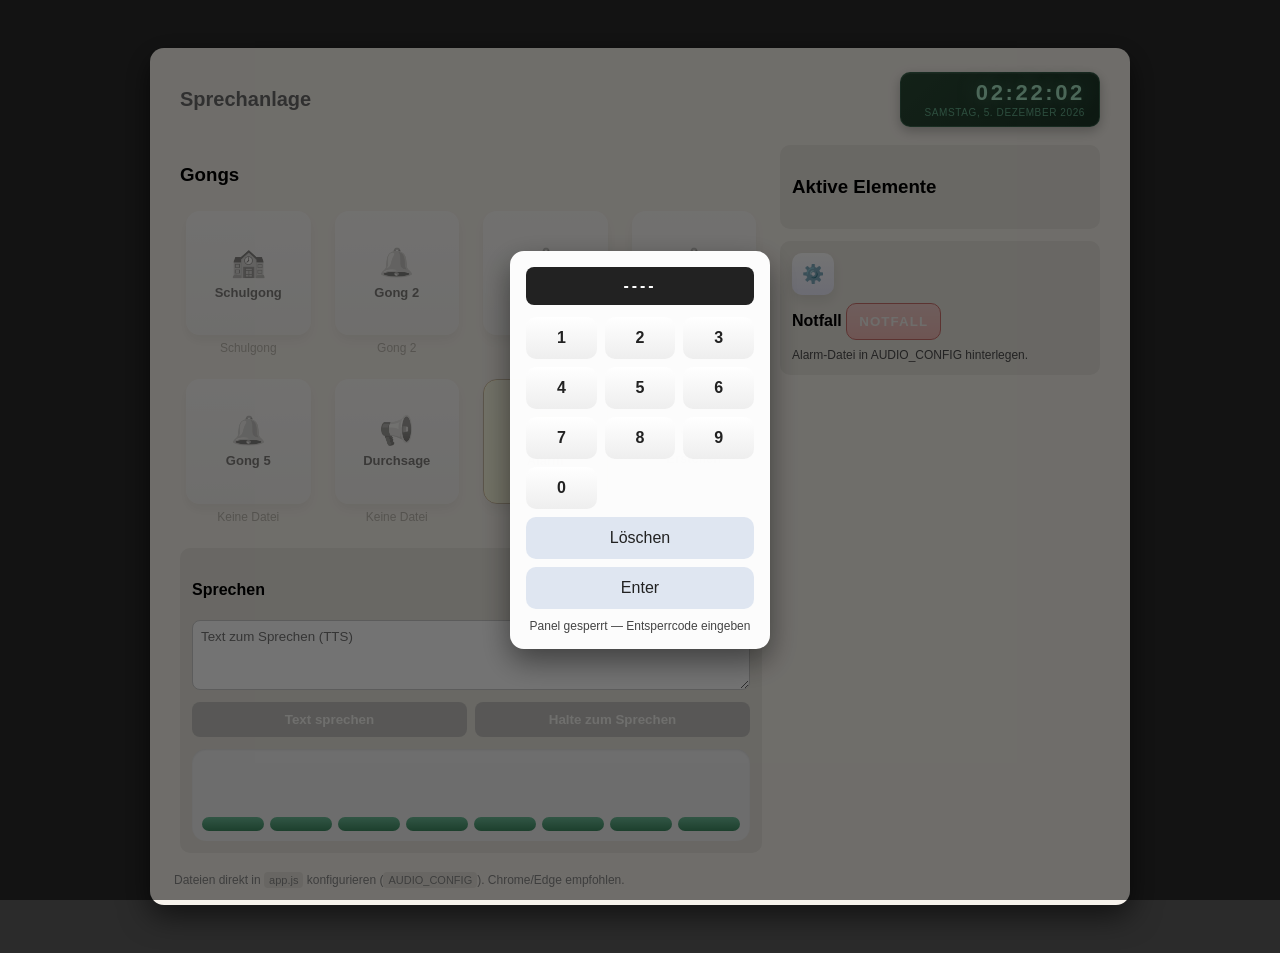
<file: index.html>
<!doctype html>
<html lang="de">
<head>
  <meta charset="utf-8" />
  <meta name="viewport" content="width=device-width,initial-scale=1" />
  <title>Sprechanlage</title>
    <link rel="icon" type="image/png" href="/icon.png">
  <link rel="stylesheet" href="styles.css" />

</head>
<body>
  <div class="panel">
    <header class="topbar">
      <div class="title">Sprechanlage</div>
      <div class="datetime-widget">
        <div class="dt-time" id="dt-time">--:--:--</div>
        <div class="dt-date" id="dt-date">--</div>
      </div>
    </header>

    <main class="main">
      <section class="left">
        <h3>Gongs</h3>
        <div class="buttons grid">
          <div class="gong-tile"><button class="icon-btn" id="play-schulgong"><span class="icon">🏫</span><span class="label">Schulgong</span></button><div class="status" id="status-schulgong">Keine Datei</div></div>
          <div class="gong-tile"><button class="icon-btn" id="play-gong2"><span class="icon">🔔</span><span class="label">Gong 2</span></button><div class="status" id="status-gong2">Keine Datei</div></div>
          <div class="gong-tile"><button class="icon-btn" id="play-gong3"><span class="icon">🔔</span><span class="label">Gong 3</span></button><div class="status" id="status-gong3">Keine Datei</div></div>
          <div class="gong-tile"><button class="icon-btn" id="play-gong4"><span class="icon">🔔</span><span class="label">Gong 4</span></button><div class="status" id="status-gong4">Keine Datei</div></div>
          <div class="gong-tile"><button class="icon-btn" id="play-gong5"><span class="icon">🔔</span><span class="label">Gong 5</span></button><div class="status" id="status-gong5">Keine Datei</div></div>
          <div class="gong-tile"><button class="icon-btn" id="play-durchsage"><span class="icon">📢</span><span class="label">Durchsage</span></button><div class="status" id="status-durchsage">Keine Datei</div></div>
          <div class="gong-tile"><button class="icon-btn alarm" id="play-alarm"><span class="icon">🚨</span><span class="label">Alarm</span></button><div class="status" id="status-alarm">Keine Datei</div></div>
          <div class="gong-tile">
            <button class="icon-btn create-btn" id="create-button-btn">
              <span class="icon">➕</span><span class="label">Erstellen</span>
            </button>
            <div class="status">Neuer Button</div>
          </div>
        </div>

        <div id="custom-buttons-section" style="display:none">
          <h3>Eigene Buttons</h3>
          <div class="buttons grid" id="custom-buttons-grid"></div>
        </div>

        <div class="live">
          <h4>Sprechen</h4>
          <textarea id="tts-text" placeholder="Text zum Sprechen (TTS)"></textarea>
          <div class="row">
            <button id="speak-tts">Text sprechen</button>
            <button id="push-to-talk">Halte zum Sprechen</button>
          </div>
          <div class="mic-visualizer" id="mic-visualizer" aria-label="Mikrofon Pegel">
            <div class="mic-bar"></div><div class="mic-bar"></div><div class="mic-bar"></div>
            <div class="mic-bar"></div><div class="mic-bar"></div><div class="mic-bar"></div>
            <div class="mic-bar"></div><div class="mic-bar"></div>
          </div>
        </div>
      </section>

      <section class="right">
        <div class="panel-box">
          <h3>Aktive Elemente</h3>
          <ul id="active-list" class="active-list"></ul>
        </div>

        <!-- Numpad Widget (immer sichtbar nach Unlock) -->
        <div class="panel-box numpad-widget" id="numpad-widget">
          <div class="numpad-widget-title">🔢 Code eingeben</div>
          <div class="numpad-widget-display"><span id="widget-mask">----</span></div>
          <div class="numpad-widget-keys">
            <button type="button" class="wnum">1</button>
            <button type="button" class="wnum">2</button>
            <button type="button" class="wnum">3</button>
            <button type="button" class="wnum">4</button>
            <button type="button" class="wnum">5</button>
            <button type="button" class="wnum">6</button>
            <button type="button" class="wnum">7</button>
            <button type="button" class="wnum">8</button>
            <button type="button" class="wnum">9</button>
            <button type="button" class="wnum">0</button>
            <button type="button" id="widget-clear" class="waction">⌫</button>
            <button type="button" id="widget-enter" class="waction">▶</button>
          </div>
          <div class="numpad-widget-feedback" id="widget-feedback"></div>
        </div>

        <div class="panel-box controls">
          <div class="controls-row">
            <button id="gear-settings" class="gear nicer" title="Einstellungen">⚙️</button>
            <div style="flex:1"></div>
          </div>
          <div style="margin-top:8px">
            <strong>Notfall</strong>
            <button type="button" id="emergency-btn" class="emergency small" disabled>NOTFALL</button>
            <div id="emergency-status" class="emergency-status">Alarm-Datei in AUDIO_CONFIG hinterlegen.</div>
          </div>
        </div>
      </section>
    </main>

    <footer class="footer">Dateien direkt in <code>app.js</code> konfigurieren (<code>AUDIO_CONFIG</code>). Chrome/Edge empfohlen.</footer>
  </div>

  <!-- Settings Modal -->
  <div id="settings-modal" class="modal hidden">
    <div class="modal-content">
      <h2>Einstellungen</h2>
      <div class="tabs">
        <button class="tab active" data-tab="devices">Geräte</button>
        <button class="tab" data-tab="buttons">Eigene Buttons</button>
        <button class="tab" data-tab="codes">Codes</button>
      </div>

      <!-- Tab: Geräte -->
      <div class="tab-content" id="tab-devices">
        <div class="field"><label for="select-input">Eingabegerät (Mikrofon)</label><select id="select-input"></select></div>
        <div class="field"><label for="select-output">Ausgabegerät (Lautsprecher)</label><select id="select-output"></select></div>
        <div class="field"><button id="btn-request-perm" class="mini">Mikrofon erlauben / Geräte aktualisieren</button></div>
        <div class="field">
          <button id="btn-test-mic" class="mini">Mikrofon testen</button>
          <button id="btn-test-speaker" class="mini">Lautsprecher testen</button>
        </div>
        <div id="mic-preview" class="field" style="display:none">
          <label>Live‑Vorschau</label><div id="mic-audio-container"></div>
        </div>
      </div>

      <!-- Tab: Eigene Buttons -->
      <div class="tab-content hidden" id="tab-buttons">
        <p class="tab-hint">Hier kannst du eigene Buttons verwalten und löschen.</p>
        <div id="custom-buttons-manage-list"></div>
      </div>

      <!-- Tab: Codes -->
      <div class="tab-content hidden" id="tab-codes">
        <p class="tab-hint">Jedem Code kannst du direkt eine Audiodatei (MP3, WAV, OGG …) zuweisen — oder einen Audioschlüssel aus <code>AUDIO_CONFIG</code>.</p>
        <div id="codes-list" style="margin-bottom:12px"></div>
        <hr style="border:none;border-top:1px solid #ddd;margin:12px 0">
        <h4 style="margin:0 0 8px;font-size:13px;color:#555">Neuen Code hinzufügen</h4>
        <div class="field"><label>Code (Ziffernfolge) *</label><input type="text" id="new-code-key" class="file-rename" placeholder="z.B. 4444" maxlength="16" style="width:120px"></div>
        <div class="field"><label>Beschreibung *</label><input type="text" id="new-code-label" class="file-rename" placeholder="z.B. Pausengong" style="width:100%"></div>
        <div class="field"><label>Emoji / Icon</label><input type="text" id="new-code-icon" class="file-rename" placeholder="🔔" style="width:60px"></div>
        <div class="field">
          <label>Audiodatei direkt hochladen <span style="color:var(--muted)">(empfohlen)</span></label>
          <input type="file" id="new-code-file" accept="audio/*" style="margin-top:4px;font-size:13px">
        </div>
        <div class="field">
          <label>— oder — Audioschlüssel aus <code>AUDIO_CONFIG</code></label>
          <input type="text" id="new-code-audio" class="file-rename" placeholder="z.B. alarm, schulgong …" style="width:100%">
        </div>
        <button id="add-code-btn" class="mini" style="background:var(--accent);color:white;border-color:var(--accent);padding:8px 14px;font-weight:700;">+ Code hinzufügen</button>
      </div>

      <div class="actions">
        <button id="save-settings">Speichern</button>
        <button id="close-settings">Schliessen</button>
      </div>
    </div>
  </div>

  <!-- Create Button Modal -->
  <div id="create-btn-modal" class="modal hidden">
    <div class="modal-content create-modal-content">
      <h2>✨ Neuen Button erstellen</h2>
      <div class="field"><label>Name *</label><input type="text" id="cb-label" class="file-rename" placeholder="z.B. Pausengong" style="width:100%"></div>
      <div class="field"><label>Emoji / Icon</label><input type="text" id="cb-icon" class="file-rename" placeholder="🔊" style="width:80px"></div>
      <div class="field">
        <label>Dateipfad (in <code>AUDIO_CONFIG</code> hinterlegen oder relativer Pfad)</label>
        <input type="text" id="cb-path" class="file-rename" placeholder="audio/mein-gong.mp3" style="width:100%">
        <div class="status">Relativer Pfad zur Audiodatei — muss auf dem Server liegen.</div>
      </div>
      <div class="field cb-checkbox-row">
        <input type="checkbox" id="cb-is-alarm">
        <label for="cb-is-alarm">Als Alarm-Button stylen (rot)</label>
      </div>
      <div class="actions">
        <button id="cb-save" class="btn-create-save">Button erstellen</button>
        <button id="cb-close">Abbrechen</button>
      </div>
    </div>
  </div>

  <!-- Lock overlay -->
  <div id="lock-overlay" class="lock-overlay">
    <div id="numpad" class="numpad">
      <div class="numpad-display"><span id="numpad-mask">----</span></div>
      <div class="numpad-keys">
        <button type="button" class="num">1</button><button type="button" class="num">2</button><button type="button" class="num">3</button>
        <button type="button" class="num">4</button><button type="button" class="num">5</button><button type="button" class="num">6</button>
        <button type="button" class="num">7</button><button type="button" class="num">8</button><button type="button" class="num">9</button>
        <button type="button" class="num">0</button>
        <button type="button" id="numpad-clear" class="action">Löschen</button>
        <button type="button" id="numpad-enter" class="action">Enter</button>
      </div>
      <div class="numpad-hint">Panel gesperrt — Entsperrcode eingeben</div>
    </div>
  </div>
  <script src="app.js"></script>
</body>
</html>
</file>
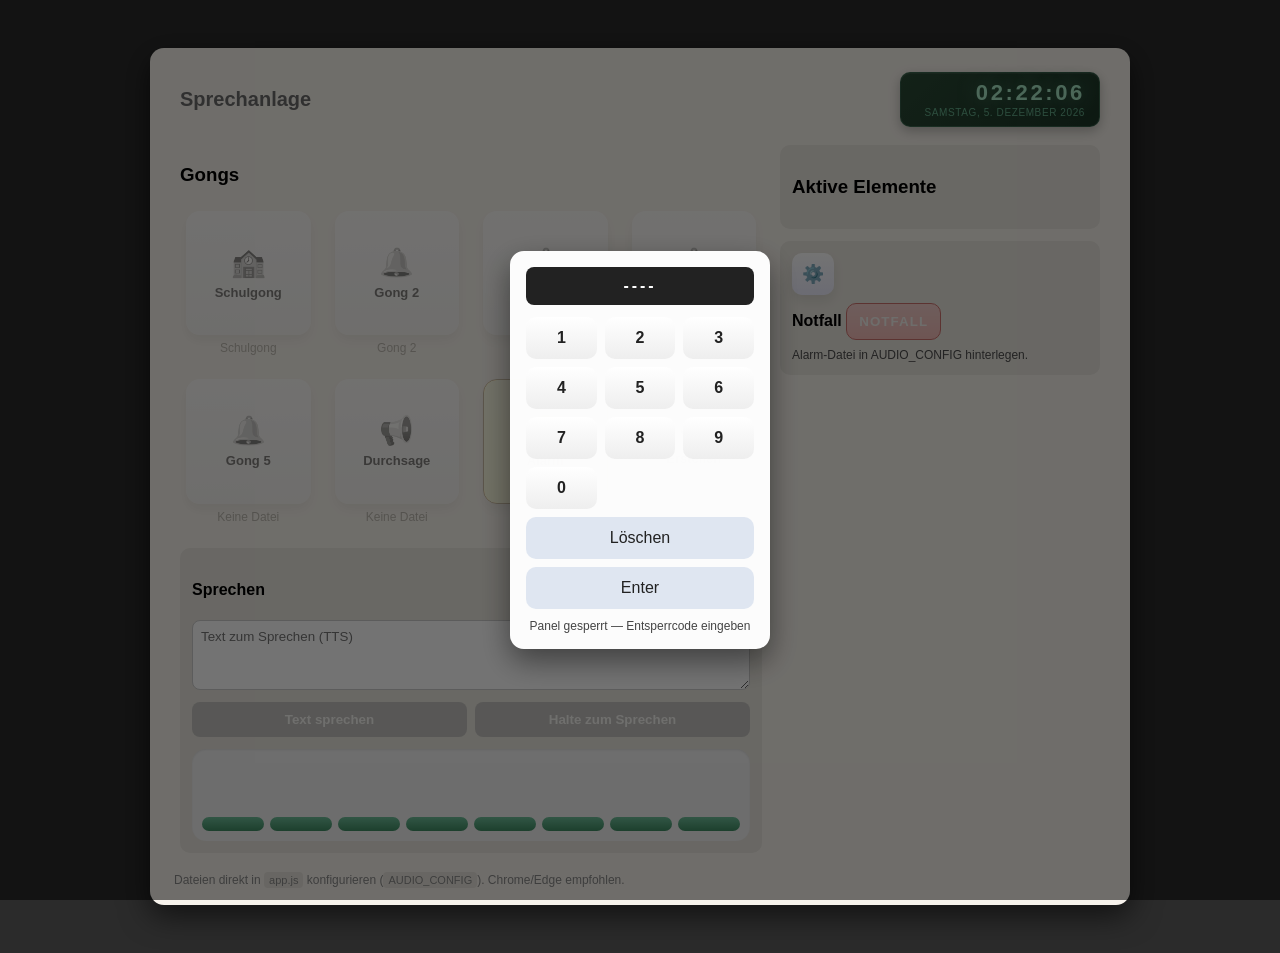
<file: index 6.html>
<!doctype html>
<html lang="de">
<head>
  <meta charset="utf-8" />
  <meta name="viewport" content="width=device-width,initial-scale=1" />
  <title>Sprechanlage — Demo</title>
  <link rel="stylesheet" href="styles.css" />
</head>
<body>
  <div class="panel">
    <header class="topbar">
      <div class="title">Sprechanlage</div>
      <div class="datetime-widget">
        <div class="dt-time" id="dt-time">--:--:--</div>
        <div class="dt-date" id="dt-date">--</div>
      </div>
    </header>

    <main class="main">
      <section class="left">
        <h3>Gongs</h3>
        <div class="buttons grid">
          <div class="gong-tile"><button class="icon-btn" id="play-schulgong"><span class="icon">🏫</span><span class="label">Schulgong</span></button><div class="status" id="status-schulgong">Keine Datei</div></div>
          <div class="gong-tile"><button class="icon-btn" id="play-gong2"><span class="icon">🔔</span><span class="label">Gong 2</span></button><div class="status" id="status-gong2">Keine Datei</div></div>
          <div class="gong-tile"><button class="icon-btn" id="play-gong3"><span class="icon">🔔</span><span class="label">Gong 3</span></button><div class="status" id="status-gong3">Keine Datei</div></div>
          <div class="gong-tile"><button class="icon-btn" id="play-gong4"><span class="icon">🔔</span><span class="label">Gong 4</span></button><div class="status" id="status-gong4">Keine Datei</div></div>
          <div class="gong-tile"><button class="icon-btn" id="play-gong5"><span class="icon">🔔</span><span class="label">Gong 5</span></button><div class="status" id="status-gong5">Keine Datei</div></div>
          <div class="gong-tile"><button class="icon-btn" id="play-durchsage"><span class="icon">📢</span><span class="label">Durchsage</span></button><div class="status" id="status-durchsage">Keine Datei</div></div>
          <div class="gong-tile"><button class="icon-btn alarm" id="play-alarm"><span class="icon">🚨</span><span class="label">Alarm</span></button><div class="status" id="status-alarm">Keine Datei</div></div>
          <div class="gong-tile">
            <button class="icon-btn create-btn" id="create-button-btn">
              <span class="icon">➕</span><span class="label">Erstellen</span>
            </button>
            <div class="status">Neuer Button</div>
          </div>
        </div>

        <div id="custom-buttons-section" style="display:none">
          <h3>Eigene Buttons</h3>
          <div class="buttons grid" id="custom-buttons-grid"></div>
        </div>

        <div class="live">
          <h4>Sprechen</h4>
          <textarea id="tts-text" placeholder="Text zum Sprechen (TTS)"></textarea>
          <div class="row">
            <button id="speak-tts">Text sprechen</button>
            <button id="push-to-talk">Halte zum Sprechen</button>
          </div>
          <div class="mic-visualizer" id="mic-visualizer" aria-label="Mikrofon Pegel">
            <div class="mic-bar"></div><div class="mic-bar"></div><div class="mic-bar"></div>
            <div class="mic-bar"></div><div class="mic-bar"></div><div class="mic-bar"></div>
            <div class="mic-bar"></div><div class="mic-bar"></div>
          </div>
        </div>
      </section>

      <section class="right">
        <div class="panel-box">
          <h3>Aktive Elemente</h3>
          <ul id="active-list" class="active-list"></ul>
        </div>

        <!-- Numpad Widget (immer sichtbar nach Unlock) -->
        <div class="panel-box numpad-widget" id="numpad-widget">
          <div class="numpad-widget-title">🔢 Code eingeben</div>
          <div class="numpad-widget-display"><span id="widget-mask">----</span></div>
          <div class="numpad-widget-keys">
            <button type="button" class="wnum">1</button>
            <button type="button" class="wnum">2</button>
            <button type="button" class="wnum">3</button>
            <button type="button" class="wnum">4</button>
            <button type="button" class="wnum">5</button>
            <button type="button" class="wnum">6</button>
            <button type="button" class="wnum">7</button>
            <button type="button" class="wnum">8</button>
            <button type="button" class="wnum">9</button>
            <button type="button" class="wnum">0</button>
            <button type="button" id="widget-clear" class="waction">⌫</button>
            <button type="button" id="widget-enter" class="waction">▶</button>
          </div>
          <div class="numpad-widget-feedback" id="widget-feedback"></div>
        </div>

        <div class="panel-box controls">
          <div class="controls-row">
            <button id="gear-settings" class="gear nicer" title="Einstellungen">⚙️</button>
            <div style="flex:1"></div>
          </div>
          <div style="margin-top:8px">
            <strong>Notfall</strong>
            <button type="button" id="emergency-btn" class="emergency small" disabled>NOTFALL</button>
            <div id="emergency-status" class="emergency-status">Alarm-Datei in AUDIO_CONFIG hinterlegen.</div>
          </div>
        </div>
      </section>
    </main>

    <footer class="footer">Dateien direkt in <code>app.js</code> konfigurieren (<code>AUDIO_CONFIG</code>). Chrome/Edge empfohlen.</footer>
  </div>

  <!-- Settings Modal -->
  <div id="settings-modal" class="modal hidden">
    <div class="modal-content">
      <h2>Einstellungen</h2>
      <div class="tabs">
        <button class="tab active" data-tab="devices">Geräte</button>
        <button class="tab" data-tab="buttons">Eigene Buttons</button>
        <button class="tab" data-tab="codes">Codes</button>
      </div>

      <!-- Tab: Geräte -->
      <div class="tab-content" id="tab-devices">
        <div class="field"><label for="select-input">Eingabegerät (Mikrofon)</label><select id="select-input"></select></div>
        <div class="field"><label for="select-output">Ausgabegerät (Lautsprecher)</label><select id="select-output"></select></div>
        <div class="field"><button id="btn-request-perm" class="mini">Mikrofon erlauben / Geräte aktualisieren</button></div>
        <div class="field">
          <button id="btn-test-mic" class="mini">Mikrofon testen</button>
          <button id="btn-test-speaker" class="mini">Lautsprecher testen</button>
        </div>
        <div id="mic-preview" class="field" style="display:none">
          <label>Live‑Vorschau</label><div id="mic-audio-container"></div>
        </div>
      </div>

      <!-- Tab: Eigene Buttons -->
      <div class="tab-content hidden" id="tab-buttons">
        <p class="tab-hint">Hier kannst du eigene Buttons verwalten und löschen.</p>
        <div id="custom-buttons-manage-list"></div>
      </div>

      <!-- Tab: Codes -->
      <div class="tab-content hidden" id="tab-codes">
        <p class="tab-hint">Jedem Code kannst du direkt eine Audiodatei (MP3, WAV, OGG …) zuweisen — oder einen Audioschlüssel aus <code>AUDIO_CONFIG</code>.</p>
        <div id="codes-list" style="margin-bottom:12px"></div>
        <hr style="border:none;border-top:1px solid #ddd;margin:12px 0">
        <h4 style="margin:0 0 8px;font-size:13px;color:#555">Neuen Code hinzufügen</h4>
        <div class="field"><label>Code (Ziffernfolge) *</label><input type="text" id="new-code-key" class="file-rename" placeholder="z.B. 4444" maxlength="16" style="width:120px"></div>
        <div class="field"><label>Beschreibung *</label><input type="text" id="new-code-label" class="file-rename" placeholder="z.B. Pausengong" style="width:100%"></div>
        <div class="field"><label>Emoji / Icon</label><input type="text" id="new-code-icon" class="file-rename" placeholder="🔔" style="width:60px"></div>
        <div class="field">
          <label>Audiodatei direkt hochladen <span style="color:var(--muted)">(empfohlen)</span></label>
          <input type="file" id="new-code-file" accept="audio/*" style="margin-top:4px;font-size:13px">
        </div>
        <div class="field">
          <label>— oder — Audioschlüssel aus <code>AUDIO_CONFIG</code></label>
          <input type="text" id="new-code-audio" class="file-rename" placeholder="z.B. alarm, schulgong …" style="width:100%">
        </div>
        <button id="add-code-btn" class="mini" style="background:var(--accent);color:white;border-color:var(--accent);padding:8px 14px;font-weight:700;">+ Code hinzufügen</button>
      </div>

      <div class="actions">
        <button id="save-settings">Speichern</button>
        <button id="close-settings">Schliessen</button>
      </div>
    </div>
  </div>

  <!-- Create Button Modal -->
  <div id="create-btn-modal" class="modal hidden">
    <div class="modal-content create-modal-content">
      <h2>✨ Neuen Button erstellen</h2>
      <div class="field"><label>Name *</label><input type="text" id="cb-label" class="file-rename" placeholder="z.B. Pausengong" style="width:100%"></div>
      <div class="field"><label>Emoji / Icon</label><input type="text" id="cb-icon" class="file-rename" placeholder="🔊" style="width:80px"></div>
      <div class="field">
        <label>Dateipfad (in <code>AUDIO_CONFIG</code> hinterlegen oder relativer Pfad)</label>
        <input type="text" id="cb-path" class="file-rename" placeholder="audio/mein-gong.mp3" style="width:100%">
        <div class="status">Relativer Pfad zur Audiodatei — muss auf dem Server liegen.</div>
      </div>
      <div class="field cb-checkbox-row">
        <input type="checkbox" id="cb-is-alarm">
        <label for="cb-is-alarm">Als Alarm-Button stylen (rot)</label>
      </div>
      <div class="actions">
        <button id="cb-save" class="btn-create-save">Button erstellen</button>
        <button id="cb-close">Abbrechen</button>
      </div>
    </div>
  </div>

  <!-- Lock overlay -->
  <div id="lock-overlay" class="lock-overlay">
    <div id="numpad" class="numpad">
      <div class="numpad-display"><span id="numpad-mask">----</span></div>
      <div class="numpad-keys">
        <button type="button" class="num">1</button><button type="button" class="num">2</button><button type="button" class="num">3</button>
        <button type="button" class="num">4</button><button type="button" class="num">5</button><button type="button" class="num">6</button>
        <button type="button" class="num">7</button><button type="button" class="num">8</button><button type="button" class="num">9</button>
        <button type="button" class="num">0</button>
        <button type="button" id="numpad-clear" class="action">Löschen</button>
        <button type="button" id="numpad-enter" class="action">Enter</button>
      </div>
      <div class="numpad-hint">Panel gesperrt — Entsperrcode eingeben</div>
    </div>
  </div>
  <script src="app.js"></script>
</body>
</html>
</file>
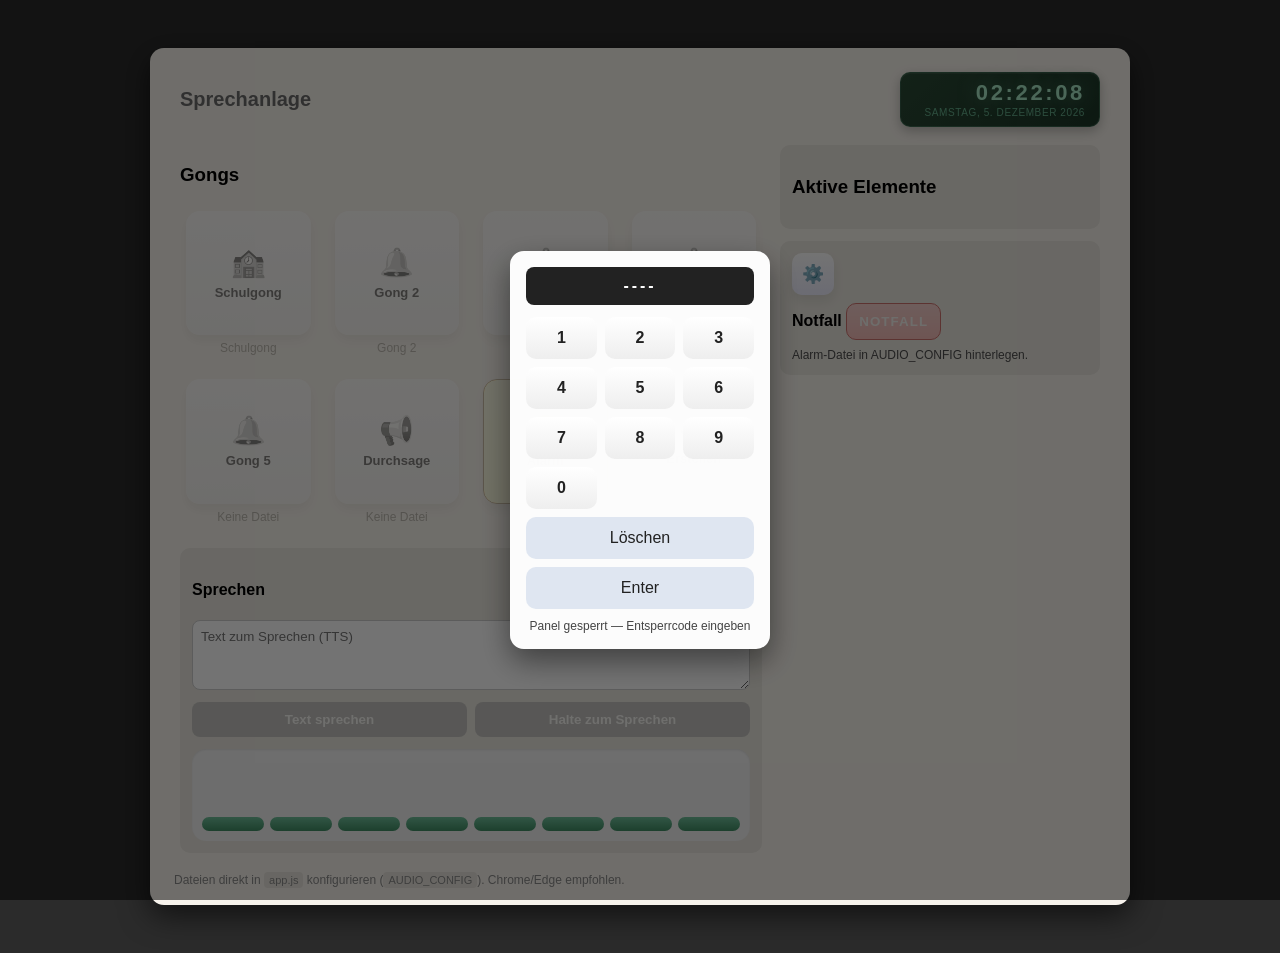
<file: index 7.html>
<!doctype html>
<html lang="de">
<head>
  <meta charset="utf-8" />
  <meta name="viewport" content="width=device-width,initial-scale=1" />
  <title>Sprechanlage</title>
    <link rel="icon" type="image/png" href="icon.png">
  <link rel="stylesheet" href="styles.css" />

</head>
<body>
  <div class="panel">
    <header class="topbar">
      <div class="title">Sprechanlage</div>
      <div class="datetime-widget">
        <div class="dt-time" id="dt-time">--:--:--</div>
        <div class="dt-date" id="dt-date">--</div>
      </div>
    </header>

    <main class="main">
      <section class="left">
        <h3>Gongs</h3>
        <div class="buttons grid">
          <div class="gong-tile"><button class="icon-btn" id="play-schulgong"><span class="icon">🏫</span><span class="label">Schulgong</span></button><div class="status" id="status-schulgong">Keine Datei</div></div>
          <div class="gong-tile"><button class="icon-btn" id="play-gong2"><span class="icon">🔔</span><span class="label">Gong 2</span></button><div class="status" id="status-gong2">Keine Datei</div></div>
          <div class="gong-tile"><button class="icon-btn" id="play-gong3"><span class="icon">🔔</span><span class="label">Gong 3</span></button><div class="status" id="status-gong3">Keine Datei</div></div>
          <div class="gong-tile"><button class="icon-btn" id="play-gong4"><span class="icon">🔔</span><span class="label">Gong 4</span></button><div class="status" id="status-gong4">Keine Datei</div></div>
          <div class="gong-tile"><button class="icon-btn" id="play-gong5"><span class="icon">🔔</span><span class="label">Gong 5</span></button><div class="status" id="status-gong5">Keine Datei</div></div>
          <div class="gong-tile"><button class="icon-btn" id="play-durchsage"><span class="icon">📢</span><span class="label">Durchsage</span></button><div class="status" id="status-durchsage">Keine Datei</div></div>
          <div class="gong-tile"><button class="icon-btn alarm" id="play-alarm"><span class="icon">🚨</span><span class="label">Alarm</span></button><div class="status" id="status-alarm">Keine Datei</div></div>
          <div class="gong-tile">
            <button class="icon-btn create-btn" id="create-button-btn">
              <span class="icon">➕</span><span class="label">Erstellen</span>
            </button>
            <div class="status">Neuer Button</div>
          </div>
        </div>

        <div id="custom-buttons-section" style="display:none">
          <h3>Eigene Buttons</h3>
          <div class="buttons grid" id="custom-buttons-grid"></div>
        </div>

        <div class="live">
          <h4>Sprechen</h4>
          <textarea id="tts-text" placeholder="Text zum Sprechen (TTS)"></textarea>
          <div class="row">
            <button id="speak-tts">Text sprechen</button>
            <button id="push-to-talk">Halte zum Sprechen</button>
          </div>
          <div class="mic-visualizer" id="mic-visualizer" aria-label="Mikrofon Pegel">
            <div class="mic-bar"></div><div class="mic-bar"></div><div class="mic-bar"></div>
            <div class="mic-bar"></div><div class="mic-bar"></div><div class="mic-bar"></div>
            <div class="mic-bar"></div><div class="mic-bar"></div>
          </div>
        </div>
      </section>

      <section class="right">
        <div class="panel-box">
          <h3>Aktive Elemente</h3>
          <ul id="active-list" class="active-list"></ul>
        </div>

        <!-- Numpad Widget (immer sichtbar nach Unlock) -->
        <div class="panel-box numpad-widget" id="numpad-widget">
          <div class="numpad-widget-title">🔢 Code eingeben</div>
          <div class="numpad-widget-display"><span id="widget-mask">----</span></div>
          <div class="numpad-widget-keys">
            <button type="button" class="wnum">1</button>
            <button type="button" class="wnum">2</button>
            <button type="button" class="wnum">3</button>
            <button type="button" class="wnum">4</button>
            <button type="button" class="wnum">5</button>
            <button type="button" class="wnum">6</button>
            <button type="button" class="wnum">7</button>
            <button type="button" class="wnum">8</button>
            <button type="button" class="wnum">9</button>
            <button type="button" class="wnum">0</button>
            <button type="button" id="widget-clear" class="waction">⌫</button>
            <button type="button" id="widget-enter" class="waction">▶</button>
          </div>
          <div class="numpad-widget-feedback" id="widget-feedback"></div>
        </div>

        <div class="panel-box controls">
          <div class="controls-row">
            <button id="gear-settings" class="gear nicer" title="Einstellungen">⚙️</button>
            <div style="flex:1"></div>
          </div>
          <div style="margin-top:8px">
            <strong>Notfall</strong>
            <button type="button" id="emergency-btn" class="emergency small" disabled>NOTFALL</button>
            <div id="emergency-status" class="emergency-status">Alarm-Datei in AUDIO_CONFIG hinterlegen.</div>
          </div>
        </div>
      </section>
    </main>

    <footer class="footer">Dateien direkt in <code>app.js</code> konfigurieren (<code>AUDIO_CONFIG</code>). Chrome/Edge empfohlen.</footer>
  </div>

  <!-- Settings Modal -->
  <div id="settings-modal" class="modal hidden">
    <div class="modal-content">
      <h2>Einstellungen</h2>
      <div class="tabs">
        <button class="tab active" data-tab="devices">Geräte</button>
        <button class="tab" data-tab="buttons">Eigene Buttons</button>
        <button class="tab" data-tab="codes">Codes</button>
      </div>

      <!-- Tab: Geräte -->
      <div class="tab-content" id="tab-devices">
        <div class="field"><label for="select-input">Eingabegerät (Mikrofon)</label><select id="select-input"></select></div>
        <div class="field"><label for="select-output">Ausgabegerät (Lautsprecher)</label><select id="select-output"></select></div>
        <div class="field"><button id="btn-request-perm" class="mini">Mikrofon erlauben / Geräte aktualisieren</button></div>
        <div class="field">
          <button id="btn-test-mic" class="mini">Mikrofon testen</button>
          <button id="btn-test-speaker" class="mini">Lautsprecher testen</button>
        </div>
        <div id="mic-preview" class="field" style="display:none">
          <label>Live‑Vorschau</label><div id="mic-audio-container"></div>
        </div>
      </div>

      <!-- Tab: Eigene Buttons -->
      <div class="tab-content hidden" id="tab-buttons">
        <p class="tab-hint">Hier kannst du eigene Buttons verwalten und löschen.</p>
        <div id="custom-buttons-manage-list"></div>
      </div>

      <!-- Tab: Codes -->
      <div class="tab-content hidden" id="tab-codes">
        <p class="tab-hint">Jedem Code kannst du direkt eine Audiodatei (MP3, WAV, OGG …) zuweisen — oder einen Audioschlüssel aus <code>AUDIO_CONFIG</code>.</p>
        <div id="codes-list" style="margin-bottom:12px"></div>
        <hr style="border:none;border-top:1px solid #ddd;margin:12px 0">
        <h4 style="margin:0 0 8px;font-size:13px;color:#555">Neuen Code hinzufügen</h4>
        <div class="field"><label>Code (Ziffernfolge) *</label><input type="text" id="new-code-key" class="file-rename" placeholder="z.B. 4444" maxlength="16" style="width:120px"></div>
        <div class="field"><label>Beschreibung *</label><input type="text" id="new-code-label" class="file-rename" placeholder="z.B. Pausengong" style="width:100%"></div>
        <div class="field"><label>Emoji / Icon</label><input type="text" id="new-code-icon" class="file-rename" placeholder="🔔" style="width:60px"></div>
        <div class="field">
          <label>Audiodatei direkt hochladen <span style="color:var(--muted)">(empfohlen)</span></label>
          <input type="file" id="new-code-file" accept="audio/*" style="margin-top:4px;font-size:13px">
        </div>
        <div class="field">
          <label>— oder — Audioschlüssel aus <code>AUDIO_CONFIG</code></label>
          <input type="text" id="new-code-audio" class="file-rename" placeholder="z.B. alarm, schulgong …" style="width:100%">
        </div>
        <button id="add-code-btn" class="mini" style="background:var(--accent);color:white;border-color:var(--accent);padding:8px 14px;font-weight:700;">+ Code hinzufügen</button>
      </div>

      <div class="actions">
        <button id="save-settings">Speichern</button>
        <button id="close-settings">Schliessen</button>
      </div>
    </div>
  </div>

  <!-- Create Button Modal -->
  <div id="create-btn-modal" class="modal hidden">
    <div class="modal-content create-modal-content">
      <h2>✨ Neuen Button erstellen</h2>
      <div class="field"><label>Name *</label><input type="text" id="cb-label" class="file-rename" placeholder="z.B. Pausengong" style="width:100%"></div>
      <div class="field"><label>Emoji / Icon</label><input type="text" id="cb-icon" class="file-rename" placeholder="🔊" style="width:80px"></div>
      <div class="field">
        <label>Dateipfad (in <code>AUDIO_CONFIG</code> hinterlegen oder relativer Pfad)</label>
        <input type="text" id="cb-path" class="file-rename" placeholder="audio/mein-gong.mp3" style="width:100%">
        <div class="status">Relativer Pfad zur Audiodatei — muss auf dem Server liegen.</div>
      </div>
      <div class="field cb-checkbox-row">
        <input type="checkbox" id="cb-is-alarm">
        <label for="cb-is-alarm">Als Alarm-Button stylen (rot)</label>
      </div>
      <div class="actions">
        <button id="cb-save" class="btn-create-save">Button erstellen</button>
        <button id="cb-close">Abbrechen</button>
      </div>
    </div>
  </div>

  <!-- Lock overlay -->
  <div id="lock-overlay" class="lock-overlay">
    <div id="numpad" class="numpad">
      <div class="numpad-display"><span id="numpad-mask">----</span></div>
      <div class="numpad-keys">
        <button type="button" class="num">1</button><button type="button" class="num">2</button><button type="button" class="num">3</button>
        <button type="button" class="num">4</button><button type="button" class="num">5</button><button type="button" class="num">6</button>
        <button type="button" class="num">7</button><button type="button" class="num">8</button><button type="button" class="num">9</button>
        <button type="button" class="num">0</button>
        <button type="button" id="numpad-clear" class="action">Löschen</button>
        <button type="button" id="numpad-enter" class="action">Enter</button>
      </div>
      <div class="numpad-hint">Panel gesperrt — Entsperrcode eingeben</div>
    </div>
  </div>
  <script src="app.js"></script>
</body>
</html>
</file>
<file: styles.css>
:root{
  --bg:#f7f3ec;
  --panel:#e9e6de;
  --accent:#6fbf9a;
  --muted:#bdb9b0;
  --danger:#e06666;
}
*{box-sizing:border-box;font-family:Inter,Segoe UI,Arial,sans-serif}
body{background:#2b2b2b;padding:40px;display:flex;justify-content:center}
.panel{width:980px;background:var(--bg);border-radius:14px;padding:18px;box-shadow:0 10px 30px rgba(0,0,0,0.6)}
.topbar{display:flex;justify-content:space-between;align-items:center;padding:6px 12px}
.title{font-weight:700;color:#6b6b6b;font-size:20px}

/* ── DateTime Widget (oben rechts) ── */
.datetime-widget{
  display:flex;flex-direction:column;align-items:flex-end;
  background:linear-gradient(135deg,#2a4a35,#1d3628);
  border-radius:10px;padding:8px 14px;
  box-shadow:0 4px 12px rgba(0,0,0,0.25), inset 0 1px 0 rgba(255,255,255,0.06);
  border:1px solid rgba(111,191,154,0.25);
  min-width:200px;
}
.dt-time{
  font-size:22px;font-weight:700;letter-spacing:0.12em;
  color:#a8e6c5;font-variant-numeric:tabular-nums;
  text-shadow:0 0 18px rgba(111,191,154,0.5);
  line-height:1.1;
}
.dt-date{
  font-size:10px;font-weight:500;letter-spacing:0.06em;
  color:#6fbf9a;text-transform:uppercase;margin-top:2px;opacity:0.85;
}

.mini{padding:6px 8px;border-radius:6px;border:1px solid #ccc;background:#fff;font-size:12px}
.main{display:flex;gap:18px;padding:12px}
.left{flex:1}
.right{width:320px}
.buttons{display:grid;grid-template-columns:1fr;gap:12px}
.buttons.grid{display:grid;grid-template-columns:repeat(4,1fr);gap:12px}
.gong-tile{display:flex;flex-direction:column;align-items:center;gap:6px;background:transparent;padding:6px}
.icon-btn{width:100%;aspect-ratio:1/1;display:flex;flex-direction:column;align-items:center;justify-content:center;border-radius:14px;border:none;background:linear-gradient(#fff,#f2f4f6);box-shadow:0 6px 12px rgba(0,0,0,0.08);font-weight:700;padding:8px;cursor:pointer;transition:transform .1s ease,box-shadow .1s ease;}
.icon-btn:hover{transform:translateY(-2px);box-shadow:0 8px 16px rgba(0,0,0,0.13);}
.icon-btn:active{transform:translateY(0);box-shadow:0 2px 6px rgba(0,0,0,0.08);}
.icon-btn .icon{font-size:28px}
.icon-btn .label{font-size:13px;margin-top:6px;color:#333}
.icon-btn.alarm{background:linear-gradient(#ffecec,#ffdede);border:1px solid var(--danger);color:var(--danger)}

/* Create button */
.icon-btn.create-btn{
  background:linear-gradient(135deg,#eef5fb,#dbeaf4);
  border:2px dashed #8ab8d6;color:#3a7fa8;
  transition:transform .1s,box-shadow .1s,background .15s;
}
.icon-btn.create-btn:hover{background:linear-gradient(135deg,#dceef8,#c5dff0);border-style:solid;}
.icon-btn.create-btn .icon{font-size:24px}

.emergency{background:linear-gradient(#ff5a5a,#c80000);border:1px solid #b30000;color:#fff;font-weight:800;box-shadow:0 6px 12px rgba(179,0,0,0.35);transition:transform .15s ease,background .2s ease;}
.emergency:hover{transform:translateY(-1px);background:linear-gradient(#ff6b6b,#d10000);}
.emergency:disabled{opacity:0.5;cursor:not-allowed;box-shadow:none;background:linear-gradient(#ffbaba,#ff9393);}
.emergency.confirm{background:linear-gradient(#fff2f2,#ff8a8a);color:#660000;border-color:#d10000;}
.emergency.small{padding:10px 12px;border-radius:10px;letter-spacing:0.08em;}
.emergency-status{margin-top:8px;font-size:12px;color:#4d4d4d;line-height:1.3;}
.emergency-status.active{color:#b30000;font-weight:700;}
.controls .gear{background:transparent;border:none;font-size:20px}
.hidden{display:none}
.lock-overlay{position:fixed;inset:0;display:flex;align-items:center;justify-content:center;background:rgba(0,0,0,0.55);z-index:9999;pointer-events:auto}
.lock-overlay.hidden{display:none}
.numpad{width:260px;background:rgba(255,255,255,0.98);border-radius:14px;padding:16px;box-shadow:0 12px 30px rgba(0,0,0,0.45);}
.numpad-display{background:#222;color:#fff;border-radius:8px;padding:10px;text-align:center;font-weight:700;margin-bottom:12px;letter-spacing:0.18em}
.numpad-keys{display:grid;grid-template-columns:repeat(3,1fr);gap:8px}
.numpad button{padding:12px;border-radius:10px;border:none;background:#f1f1f1;color:#222;font-size:16px;cursor:pointer}
.numpad button.num{background:linear-gradient(#fff,#eee);font-weight:700}
.numpad button.action{grid-column:span 3;background:#dfe6f1}
.numpad-hint{font-size:12px;color:#444;margin-top:10px;text-align:center}

/* Locked state */
.panel.locked .icon-btn,.panel.locked .row button,.panel.locked .active-list li button{filter:grayscale(1);opacity:0.6;pointer-events:none}
.panel.locked .icon-btn.alarm{filter:grayscale(1) sepia(1);}
.panel.locked .controls,.panel.locked .controls *{pointer-events:auto}

.gong-card{background:var(--panel);padding:12px;border-radius:10px;display:flex;flex-direction:column;gap:8px}
.gong-btn{padding:14px;border-radius:10px;border:none;background:linear-gradient(#ffffff,#dfe6ea);box-shadow:inset 0 -3px 0 rgba(0,0,0,0.06);font-weight:700}
.gong-btn.alarm{background:linear-gradient(#fff0f0,#ffdede);border:2px solid var(--danger)}
.upload input{margin-top:6px}
.status{font-size:12px;color:var(--muted)}
.live{margin-top:18px;background:var(--panel);padding:12px;border-radius:10px}
textarea#tts-text{width:100%;height:70px;border-radius:8px;padding:8px;border:1px solid #ccc}
.row{display:flex;gap:8px;margin-top:8px}
.mic-visualizer{margin-top:12px;height:92px;border-radius:14px;background:#f3f3f3;display:flex;align-items:flex-end;gap:6px;padding:10px;box-shadow:inset 0 1px 2px rgba(0,0,0,0.08);overflow:hidden}
.mic-visualizer.active{background:linear-gradient(180deg,#fdf7f2,#ffecec);}
.mic-bar{flex:1;height:14px;border-radius:10px;background:linear-gradient(180deg,#6fbf9a,#3f8c64);transition:height .05s ease,background .2s ease;}
.mic-visualizer.active .mic-bar{background:linear-gradient(180deg,#f06b6b,#b32222);}
.row button{flex:1;padding:10px;border-radius:8px;border:none;background:var(--accent);color:white;font-weight:700;cursor:pointer}
.panel-box{background:var(--panel);padding:12px;border-radius:10px;margin-bottom:12px}

/* ── Active list stop buttons ── */
.active-list{list-style:none;padding:0;margin:0}
.active-list li{
  padding:8px 10px;border-radius:10px;
  background:linear-gradient(135deg,#fff,#f5f5f5);
  margin-bottom:8px;display:flex;justify-content:space-between;align-items:center;
  box-shadow:0 2px 6px rgba(0,0,0,0.07);
  border:1px solid rgba(0,0,0,0.06);
}
.active-name{
  font-size:13px;font-weight:600;color:#333;
  overflow:hidden;text-overflow:ellipsis;white-space:nowrap;max-width:140px;
}
.stop-btn{
  display:flex;align-items:center;gap:5px;
  padding:5px 10px;border-radius:8px;border:none;
  background:linear-gradient(135deg,#ff7070,#e03030);
  color:#fff;font-size:12px;font-weight:700;cursor:pointer;
  box-shadow:0 3px 8px rgba(200,0,0,0.25);
  transition:transform .1s,box-shadow .1s,background .15s;
  letter-spacing:0.03em;
}
.stop-btn:hover{transform:translateY(-1px);box-shadow:0 5px 12px rgba(200,0,0,0.35);background:linear-gradient(135deg,#ff8888,#e84040);}
.stop-btn:active{transform:translateY(0);box-shadow:0 1px 4px rgba(200,0,0,0.2);}
.stop-icon{font-size:10px;}

.footer{font-size:12px;color:#888;margin-top:8px;padding-left:6px}
.file-controls{display:flex;gap:8px;align-items:center;margin-top:8px}
.file-rename{flex:1;padding:8px 10px;border-radius:10px;border:1px solid #ccc;background:#fff}
button.danger{background:#e06666;color:#fff;cursor:pointer}
button.danger:hover{background:#c74141}

.modal{position:fixed;inset:0;display:flex;align-items:center;justify-content:center;background:rgba(0,0,0,0.4);z-index:1000}
.modal.hidden{display:none}
.modal-content{background:white;padding:16px;border-radius:10px;width:420px;max-height:90vh;overflow-y:auto;}
.create-modal-content{width:440px}
.field{margin-bottom:10px}
.field label{display:block;font-size:12px;font-weight:600;color:#555;margin-bottom:4px}
.cb-checkbox-row{display:flex;align-items:center;gap:8px}
.cb-checkbox-row label{margin:0;font-weight:500}
.actions{display:flex;justify-content:flex-end;gap:8px;margin-top:12px}
.actions button{padding:8px 14px;border-radius:8px;border:none;background:var(--accent);color:white;cursor:pointer;font-weight:600}
.actions button:last-child{background:#ddd;color:#333}
.btn-create-save{background:linear-gradient(135deg,#5bb88a,#3d8c64) !important;color:white !important;font-weight:700 !important;}

.tabs{display:flex;gap:8px;margin-bottom:10px}
.tabs .tab{padding:8px 12px;border-radius:8px;border:1px solid #ddd;background:#f7f7f7;cursor:pointer}
.tabs .tab.active{background:var(--accent);color:white;border-color:var(--accent)}
.gear.nicer{width:42px;height:42px;border-radius:10px;background:linear-gradient(#fff,#eef);box-shadow:0 6px 12px rgba(0,0,0,0.08);font-size:18px;border:none;cursor:pointer}

code{background:#e8e4dc;padding:2px 5px;border-radius:4px;font-size:11px}

@media(max-width:900px){.panel{width:96vw}.right{width:240px}}

/* ── Numpad Widget (rechts, immer sichtbar nach Unlock) ── */
.numpad-widget{
  background:linear-gradient(160deg,#1e3428,#162a1f);
  border:1px solid rgba(111,191,154,0.2);
  box-shadow:0 4px 16px rgba(0,0,0,0.3),inset 0 1px 0 rgba(255,255,255,0.04);
  margin-bottom:12px;
}
.numpad-widget-title{
  font-size:11px;font-weight:700;letter-spacing:0.1em;text-transform:uppercase;
  color:#6fbf9a;margin-bottom:8px;opacity:0.8;
}
.numpad-widget-display{
  background:rgba(0,0,0,0.4);border-radius:8px;padding:8px 12px;
  text-align:center;font-size:20px;font-weight:700;letter-spacing:0.25em;
  color:#a8e6c5;font-variant-numeric:tabular-nums;
  text-shadow:0 0 12px rgba(111,191,154,0.6);
  margin-bottom:10px;border:1px solid rgba(111,191,154,0.15);
}
.numpad-widget-keys{
  display:grid;grid-template-columns:repeat(3,1fr);gap:5px;
}
.wnum,.waction{
  padding:9px 4px;border-radius:7px;border:none;cursor:pointer;
  font-size:14px;font-weight:700;transition:transform .08s,background .1s;
}
.wnum{
  background:linear-gradient(180deg,rgba(255,255,255,0.12),rgba(255,255,255,0.05));
  color:#ddf5ea;border:1px solid rgba(255,255,255,0.08);
}
.wnum:hover{background:rgba(255,255,255,0.18);transform:translateY(-1px);}
.wnum:active{transform:translateY(0);}
.waction{
  grid-column:span 1;
  background:linear-gradient(180deg,rgba(111,191,154,0.25),rgba(63,140,100,0.2));
  color:#a8e6c5;border:1px solid rgba(111,191,154,0.2);
}
.waction:hover{background:rgba(111,191,154,0.35);transform:translateY(-1px);}
.numpad-widget-feedback{
  margin-top:8px;min-height:18px;font-size:12px;font-weight:600;
  text-align:center;border-radius:6px;padding:2px 6px;transition:all .2s;
}
.feedback-ok{color:#6fbf9a;background:rgba(111,191,154,0.1);}
.feedback-error{color:#e06666;background:rgba(224,102,102,0.1);}

/* ── Settings manage rows ── */
.manage-btn-row{
  display:flex;align-items:center;gap:8px;padding:8px 10px;
  border-radius:8px;background:linear-gradient(#fff,#f5f5f5);
  margin-bottom:6px;border:1px solid rgba(0,0,0,0.06);
}
.manage-icon{font-size:16px;width:24px;text-align:center;}
.manage-label{flex:1;font-size:13px;font-weight:600;color:#333;}
.manage-path{font-size:11px;color:var(--muted);max-width:100px;overflow:hidden;text-overflow:ellipsis;white-space:nowrap;}
.tab-hint{font-size:12px;color:#888;margin:0 0 10px;line-height:1.4;}
</file>
